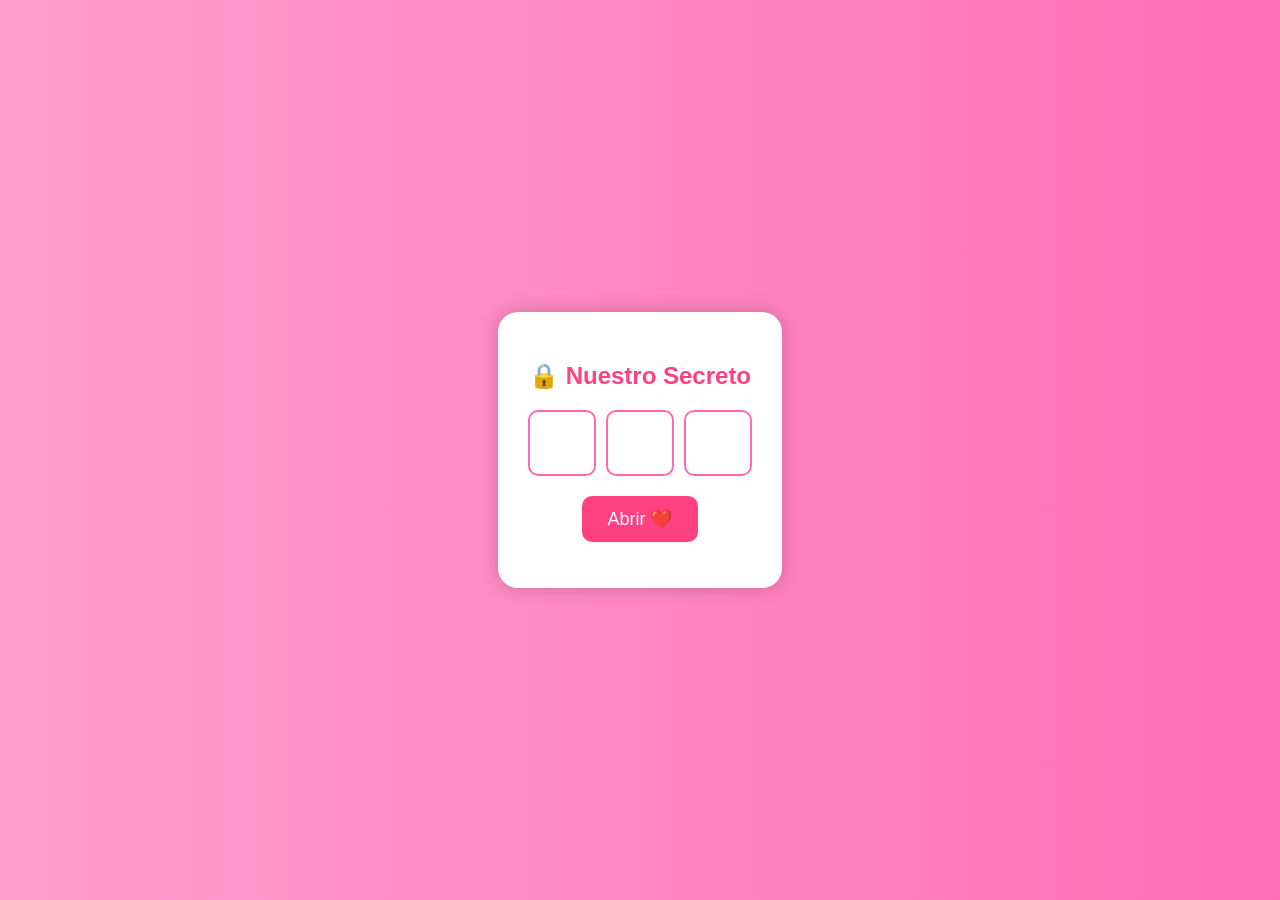
<file: index.html>
<!DOCTYPE html>
<html lang="es">
<head>
    <meta charset="UTF-8">
    <meta name="viewport" content="width=device-width, initial-scale=1.0">
    <title>Para Mi Amor ❤️</title>
    <link rel="stylesheet" href="styles.css">
</head>
<body>

<div class="container">
    <div class="lock">
        <h2>🔒 Nuestro Secreto</h2>

        <div class="inputs">
            <input type="number" id="n1" min="0" max="9">
            <input type="number" id="n2" min="0" max="9">
            <input type="number" id="n3" min="0" max="9">
        </div>

        <button onclick="verificar()">Abrir ❤️</button>

        <p id="mensaje"></p>
    </div>
</div>

<script src="styles.js"></script>

</body>
</html>
</file>
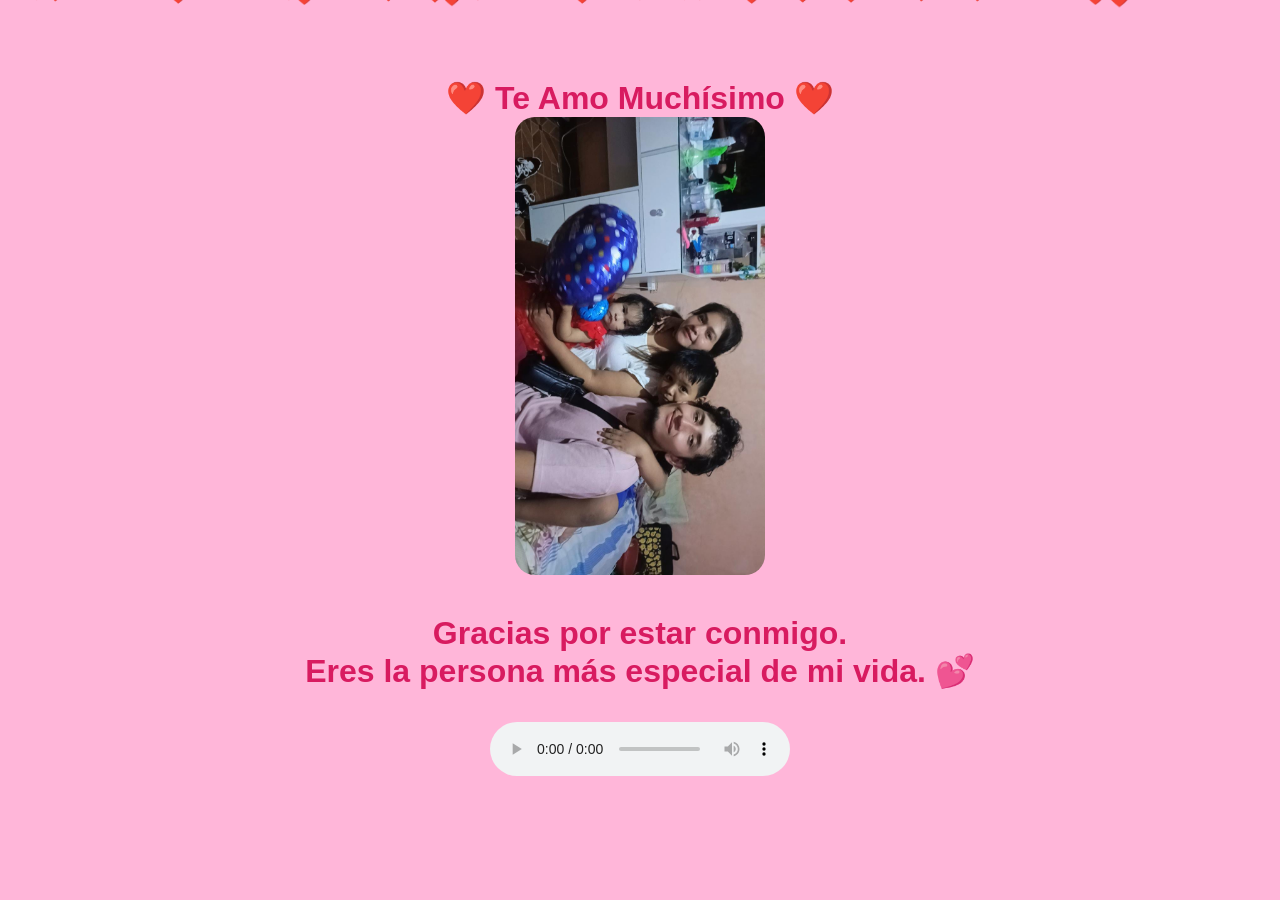
<file: sorpresa.html>
<!DOCTYPE html>
<html lang="es">
<head>
<meta charset="UTF-8">
<title>Para Ti ❤️</title>

<style>
body{
    background:#ffb6d9;
    text-align:center;
    font-family:Arial;
    padding-top:50px;
}

img{
    width:250px;
    border-radius:20px;
}

h1{
    color:#d81b60;
}
.corazon{
  position: fixed;
  font-size: 20px;
  color: #e91e63;
  top: -20px;
  animation: caer 4s linear infinite;
  z-index: 1;
}
@keyframes caer{
  to {transform: translateY(105vh) rotate(360deg); opacity: 0;}
}
</style>
</head>

<body>

<h1>❤️ Te Amo Muchísimo ❤️</h1y>
<br>
<img src="amor.jpg" alt="Nuestra Foto">

<p>
Gracias por estar conmigo.<br>
Eres la persona más especial de mi vida. 💕
</p>

<audio autoplay controls>
    <source src="TuyYo.mp3" type="audio/mpeg">
</audio>

<script> 
 function lanzarCorazones(){
   for( let i = 0; i < 40; i++){
     const corazon = document.createElement('div');
     corazon.className = 'corazon';
     corazon.innerHTML = '❤️';
     corazon.style.left = Math.random() * 100 + 'vw';
     corazon.style.animationDelay = Math.random() * 2 + 's';
     corazon.style.fontSize = Math.random() * 15 + 10 + 'px';
     document.body.appendChild(corazon);
     setTimeout(() => corazon.remove(), 4000);
   }
 }
 window.onload = () =>{
   setTimeout(lanzarCorazones, 800);
 }
</script>
</body>
</html>
</file>
<file: styles.css>
body{
    margin:0;
    font-family: Arial, sans-serif;
    background: linear-gradient(to right,#ff9ecf,#ff6fb5);
    height:100vh;
    display:flex;
    justify-content:center;
    align-items:center;
}

.lock{
    background:white;
    padding:30px;
    border-radius:20px;
    text-align:center;
    box-shadow:0 0 20px rgba(0,0,0,0.2);
}

h2{
    color:#ff4081;
}

.inputs{
    display:flex;
    justify-content:center;
    gap:10px;
    margin:20px 0;
}

input{
    width:60px;
    height:60px;
    text-align:center;
    font-size:24px;
    border-radius:10px;
    border:2px solid #ff69b4;
}

button{
    background:#ff4081;
    color:white;
    border:none;
    padding:12px 25px;
    border-radius:10px;
    cursor:pointer;
    font-size:18px;
}

button:hover{
    background:#e91e63;
}

#mensaje{
    margin-top:15px;
    font-weight:bold;
}
</file>
